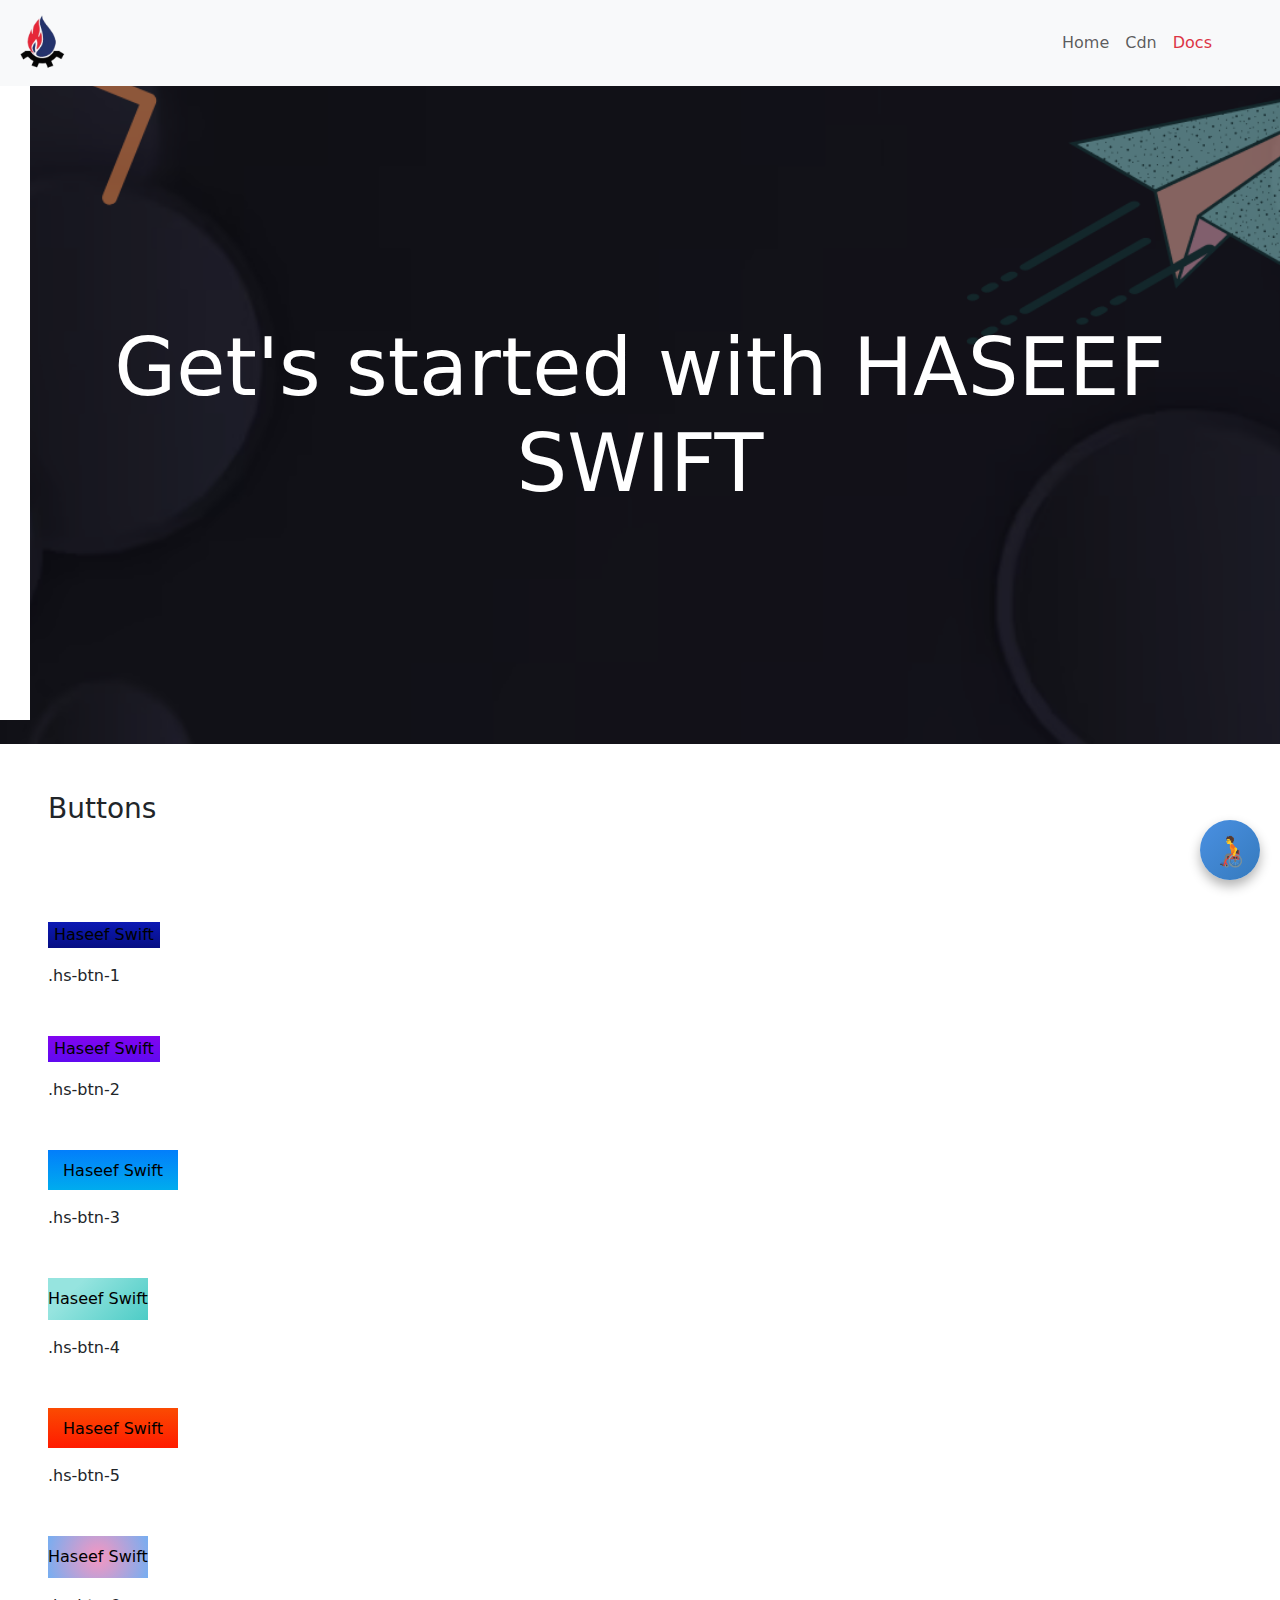
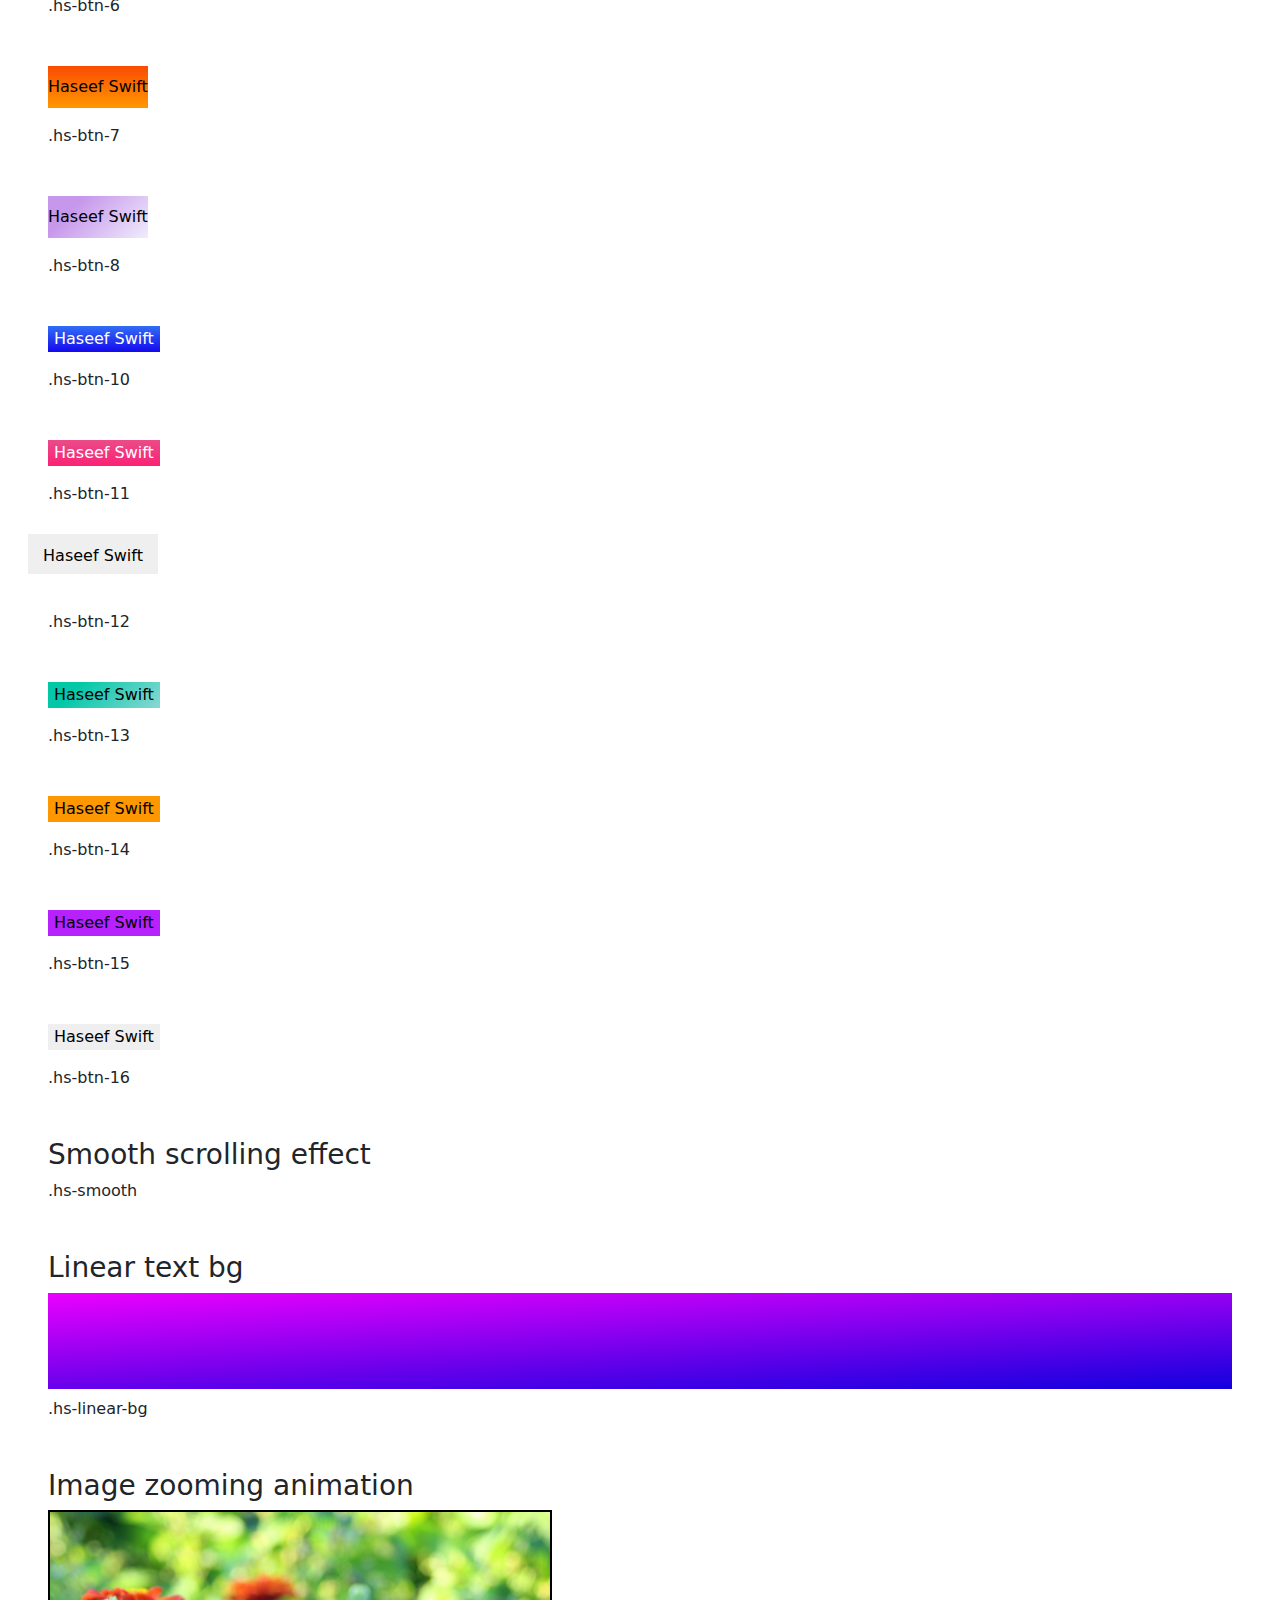
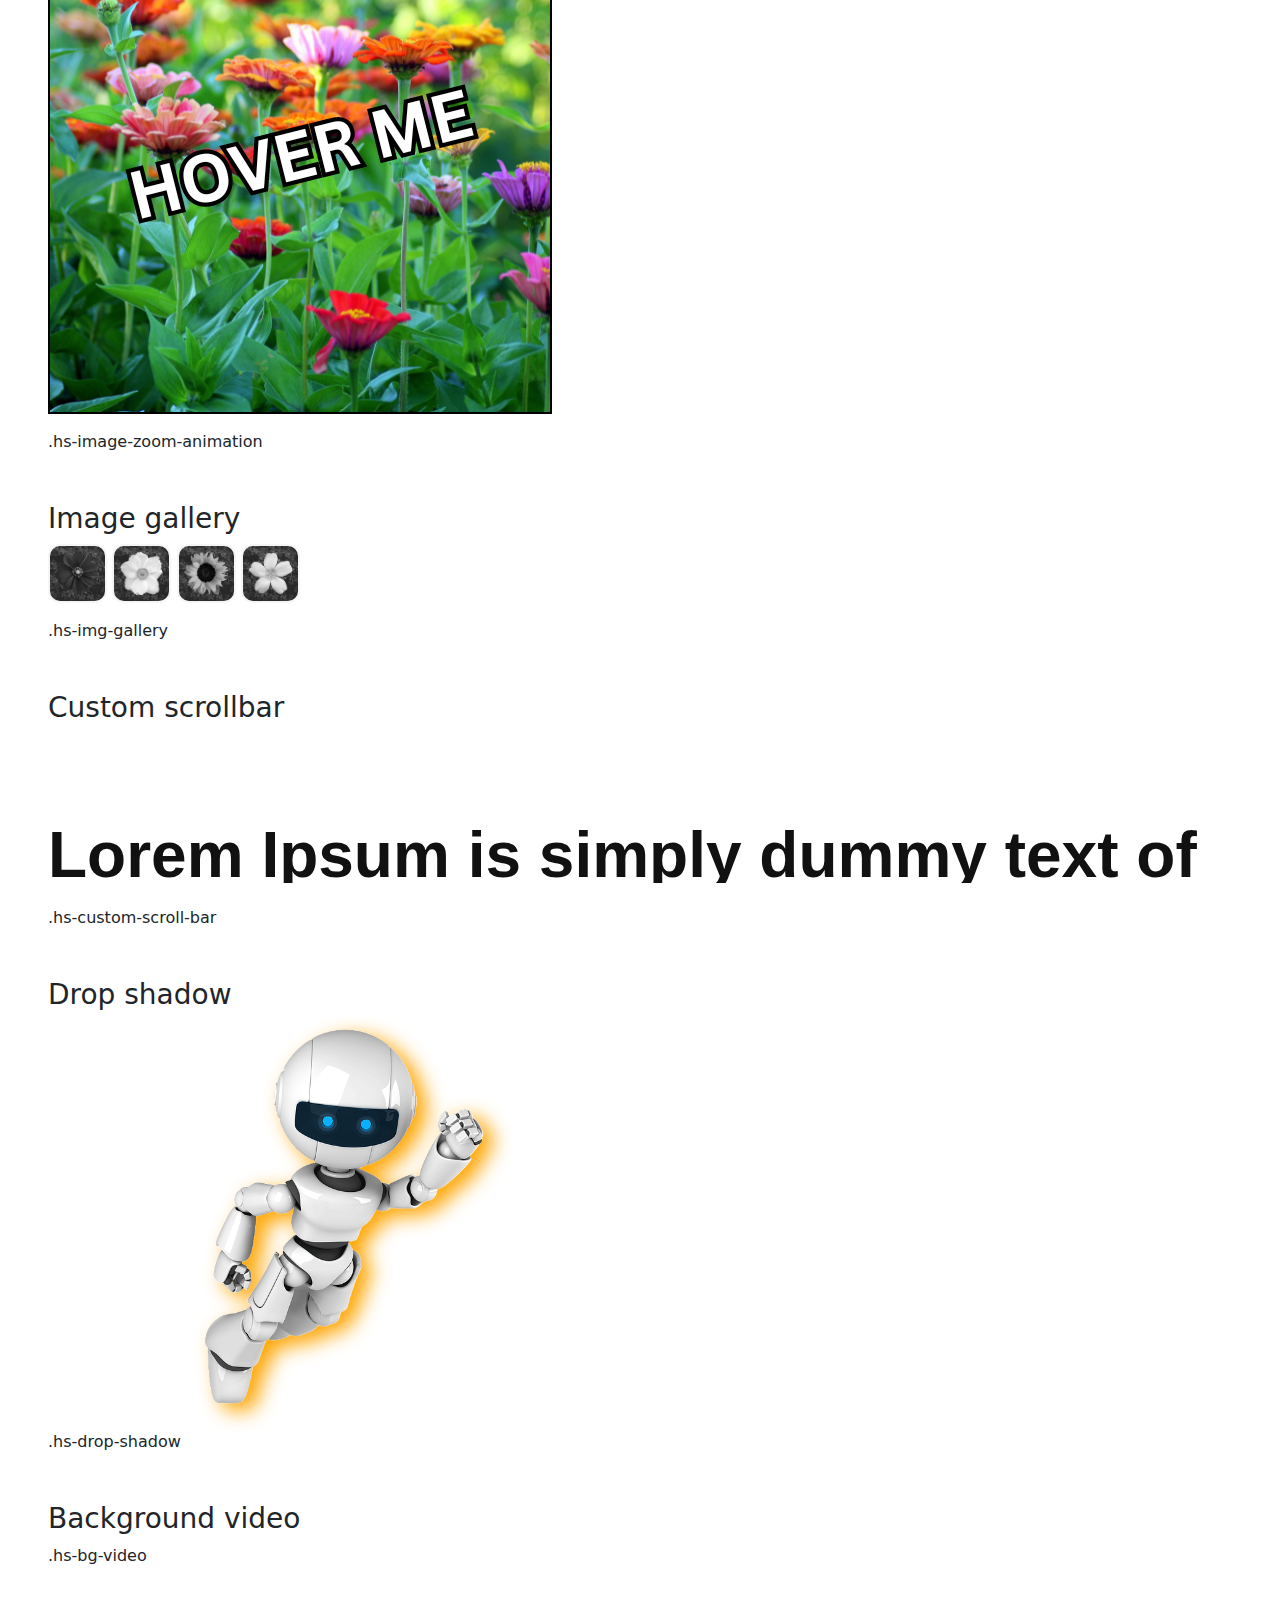
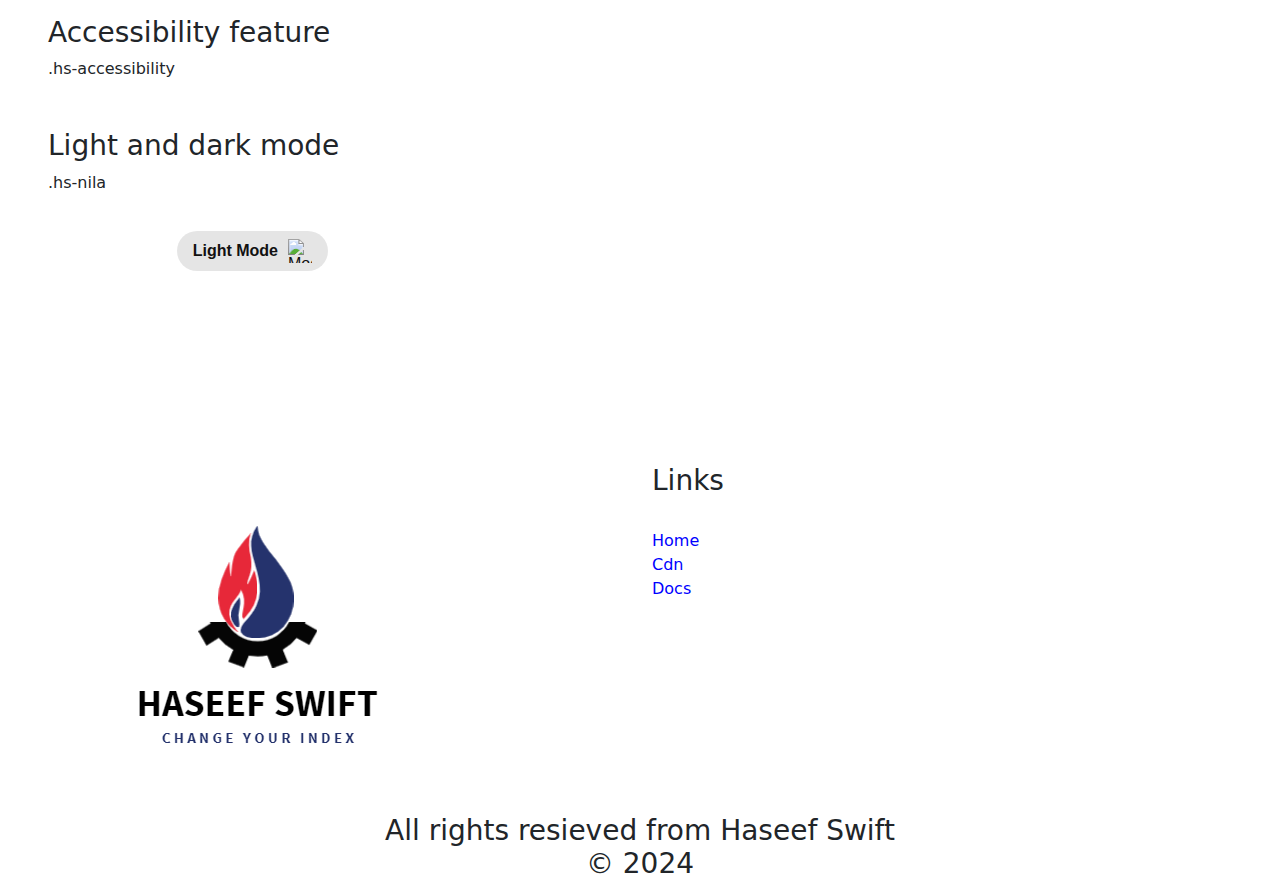
<file: docs.html>
<!DOCTYPE html>
<html lang="en">
<head>
    <meta charset="UTF-8">
    <meta name="viewport" content="width=device-width, initial-scale=1.0">
    <title>Haseef Swift</title>
    <link rel="stylesheet" href="haseef-swift-og.css">
    <link rel="stylesheet" href="style.css">
    <link rel="icon" href="images/log-removebg-preview.png" type="image/logo">
    <link href="https://cdn.jsdelivr.net/npm/bootstrap@5.3.3/dist/css/bootstrap.min.css" rel="stylesheet" integrity="sha384-QWTKZyjpPEjISv5WaRU9OFeRpok6YctnYmDr5pNlyT2bRjXh0JMhjY6hW+ALEwIH" crossorigin="anonymous">
</head>
<body class="hs-smooth">

    <header class="fixed-top">
        <nav class="navbar navbar-expand-lg bg-light">
            <div class="container-fluid">
              <a class="navbar-brand" href="#"><img class="logo" src="images/log-removebg-preview.png" alt="logo"></a>
              <button class="navbar-toggler" type="button" data-bs-toggle="collapse" data-bs-target="#navbarSupportedContent" aria-controls="navbarSupportedContent" aria-expanded="false" aria-label="Toggle navigation">
                <span class="navbar-toggler-icon"></span>
              </button>
              <div class="collapse navbar-collapse" id="navbarSupportedContent">
                <ul class="navbar-nav ms-auto mb-2 mb-lg-0 mx-5">
                  <li class="nav-item">
                    <a class="nav-link " aria-current="page" href="index.html">Home</a>
                  </li>
                  <li class="nav-item">
                    <a class="nav-link" href="cdn.html">Cdn</a>
                  </li>
                  <li class="nav-item">
                    <a class="nav-link text-danger" href="docs.html">Docs</a>
                  </li>
                </ul>
              </div>
            </div>
          </nav>
    </header>

    <section class="cdn-bg p-5 scaleUp mt-5">
        <div class="margint-top mt-5"></div>
        <div class="space p-5"></div>
        <div class="space p-3"></div>
        <h1 class="p-5">Get's started with HASEEF SWIFT</h1>
        <div class="space p-3"></div>
        <div class="space p-5"></div>
    </section>
    
    <h3 class="p-5">Buttons</h3>

    <section class="mt-5 mx-5">
        <button class="hs-btn-1">Haseef Swift</button>
        <br>
        <p class="mt-3">.hs-btn-1</p>
    </section>
    
    <section class="mt-5 mx-5">
        <button class="hs-btn-2">Haseef Swift</button>
        <br>
        <p class="mt-3">.hs-btn-2</p>
    </section>

    <section class="mt-5 mx-5">
        <button class="hs-btn-3">Haseef Swift</button>
        <br>
        <p class="mt-3">.hs-btn-3</p>
    </section>

    <section class="mt-5 mx-5">
        <button class="hs-btn-4">Haseef Swift</button>
        <br>
        <p class="mt-3">.hs-btn-4</p>
    </section>

    <section class="mt-5 mx-5">
        <button class="hs-btn-5">Haseef Swift</button>
        <br>
        <p class="mt-3">.hs-btn-5</p>
    </section>

    <section class="mt-5 mx-5">
        <button class="hs-btn-6">Haseef Swift</button>
        <br>
        <p class="mt-3">.hs-btn-6</p>
    </section>

    <section class="mt-5 mx-5">
        <button class="hs-btn-7">Haseef Swift</button>
        <br>
        <p class="mt-3">.hs-btn-7</p>
    </section>

    <section class="mt-5 mx-5">
        <button class="hs-btn-8">Haseef Swift</button>
        <br>
        <p class="mt-3">.hs-btn-8</p>
    </section>

    <section class="mt-5 mx-5">
        <button class="hs-btn-10">Haseef Swift</button>
        <br>
        <p class="mt-3">.hs-btn-10</p>
    </section>

    <section class="mt-5 mx-5">
        <button class="hs-btn-11">Haseef Swift</button>
        <br>
        <p class="mt-3">.hs-btn-11</p>
    </section>

    <section class="mt-5 mx-5">
        <button class="hs-btn-12">Haseef Swift</button>
        <br>
        <p class="mt-3">.hs-btn-12</p>
    </section>

    <section class="mt-5 mx-5">
        <button class="hs-btn-13">Haseef Swift</button>
        <br>
        <p class="mt-3">.hs-btn-13</p>
    </section>

    <section class="mt-5 mx-5">
        <button class="hs-btn-14">Haseef Swift</button>
        <br>
        <p class="mt-3">.hs-btn-14</p>
    </section>

    <section class="mt-5 mx-5">
        <button class="hs-btn-15">Haseef Swift</button>
        <br>
        <p class="mt-3">.hs-btn-15</p>
    </section>

    <section class="mt-5 mx-5">
        <button class="hs-btn-16">Haseef Swift</button>
        <br>
        <p class="mt-3">.hs-btn-16</p>
    </section>

    <h3 class="mx-5 mt-5">Smooth scrolling effect</h3>

    <section class=" mx-5">

        <p>.hs-smooth</p>
    </section>

    <section class="mt-5 mx-5">
        <h3>Linear text bg</h3>
        <h5 class="hs-linear-bg">Haseef Swift</h5>
        <p>.hs-linear-bg</p>
    </section>

    <section class="mt-5 mx-5">
        <h3>Image zooming animation</h3>
        <img class="img-fluid hs-image-zoom-animation zoom" src="images/hover img.png" alt="logo">
        <p class="mt-3">.hs-image-zoom-animation</p>
    </section>

    <section class="mt-5 mx-5">
        <h3>Image gallery</h3>
        <img class="hs-img-gallery" src="images/1.png" alt="">
        <img class="hs-img-gallery" src="images/2.png" alt="">
        <img class="hs-img-gallery" src="images/3.png" alt="">
        <img class="hs-img-gallery" src="images/4.png" alt="">
        <p class="mt-3">.hs-img-gallery</p>
    </section>

    <section class="mt-5 mx-5">
        <h3>Custom scrollbar</h3>
        <iframe src="iframe-sample.html" frameborder="0" width="100%" height="40%"></iframe>
        <p class="mt-3">.hs-custom-scroll-bar</p>
    </section>

    <section class="mt-5 mx-5">
        <h3>Drop shadow</h3>
        <img class="img-fluid hs-drop-shadow" src="images/robot-6654032_960_720.png" alt="" width="50%">
        <p class="mt-3">.hs-drop-shadow</p>
    </section>

    <h3 class="mx-5 mt-5">Background video</h3>

    <section class=" mx-5">

        <p>.hs-bg-video</p>
    </section>

    <h3 class="mx-5 mt-5">Accessibility feature</h3>

    <section class=" mx-5">

        <p>.hs-accessibility</p>
        <div class="hs-accessibility"></div>
    </section>

    <h3 class="mx-5 mt-5">Light and dark mode</h3>

    <section class=" mx-5">

        <p>.hs-nila</p>
        <iframe src="nila.html" frameborder="0"></iframe>
    </section>






    <footer class="mt-5 bg-white">
        <div class="container">
            <div class="row">
                <div class="col-md-6 mt-5">
                    <img class="img-fluid" src="images/log.png" alt="">
                </div>

                <div class="col-md-6 mt-5">
                    <h3>Links</h3>
                    <br>
                    <a href="#">Home</a>
                    <br>
                    <a href="#">Cdn</a>
                    <br>
                    <a href="#">Docs</a>
                </div>
            </div>
            <h3 class="text-center">All rights resieved from Haseef Swift <br> &copy 2024</h3>
        </div>
    </footer>



    <script src="haseef-swift-og.js"></script>
    <script src="https://cdn.jsdelivr.net/npm/bootstrap@5.3.3/dist/js/bootstrap.bundle.min.js" integrity="sha384-YvpcrYf0tY3lHB60NNkmXc5s9fDVZLESaAA55NDzOxhy9GkcIdslK1eN7N6jIeHz" crossorigin="anonymous"></script>
</body>
</html>
</file>
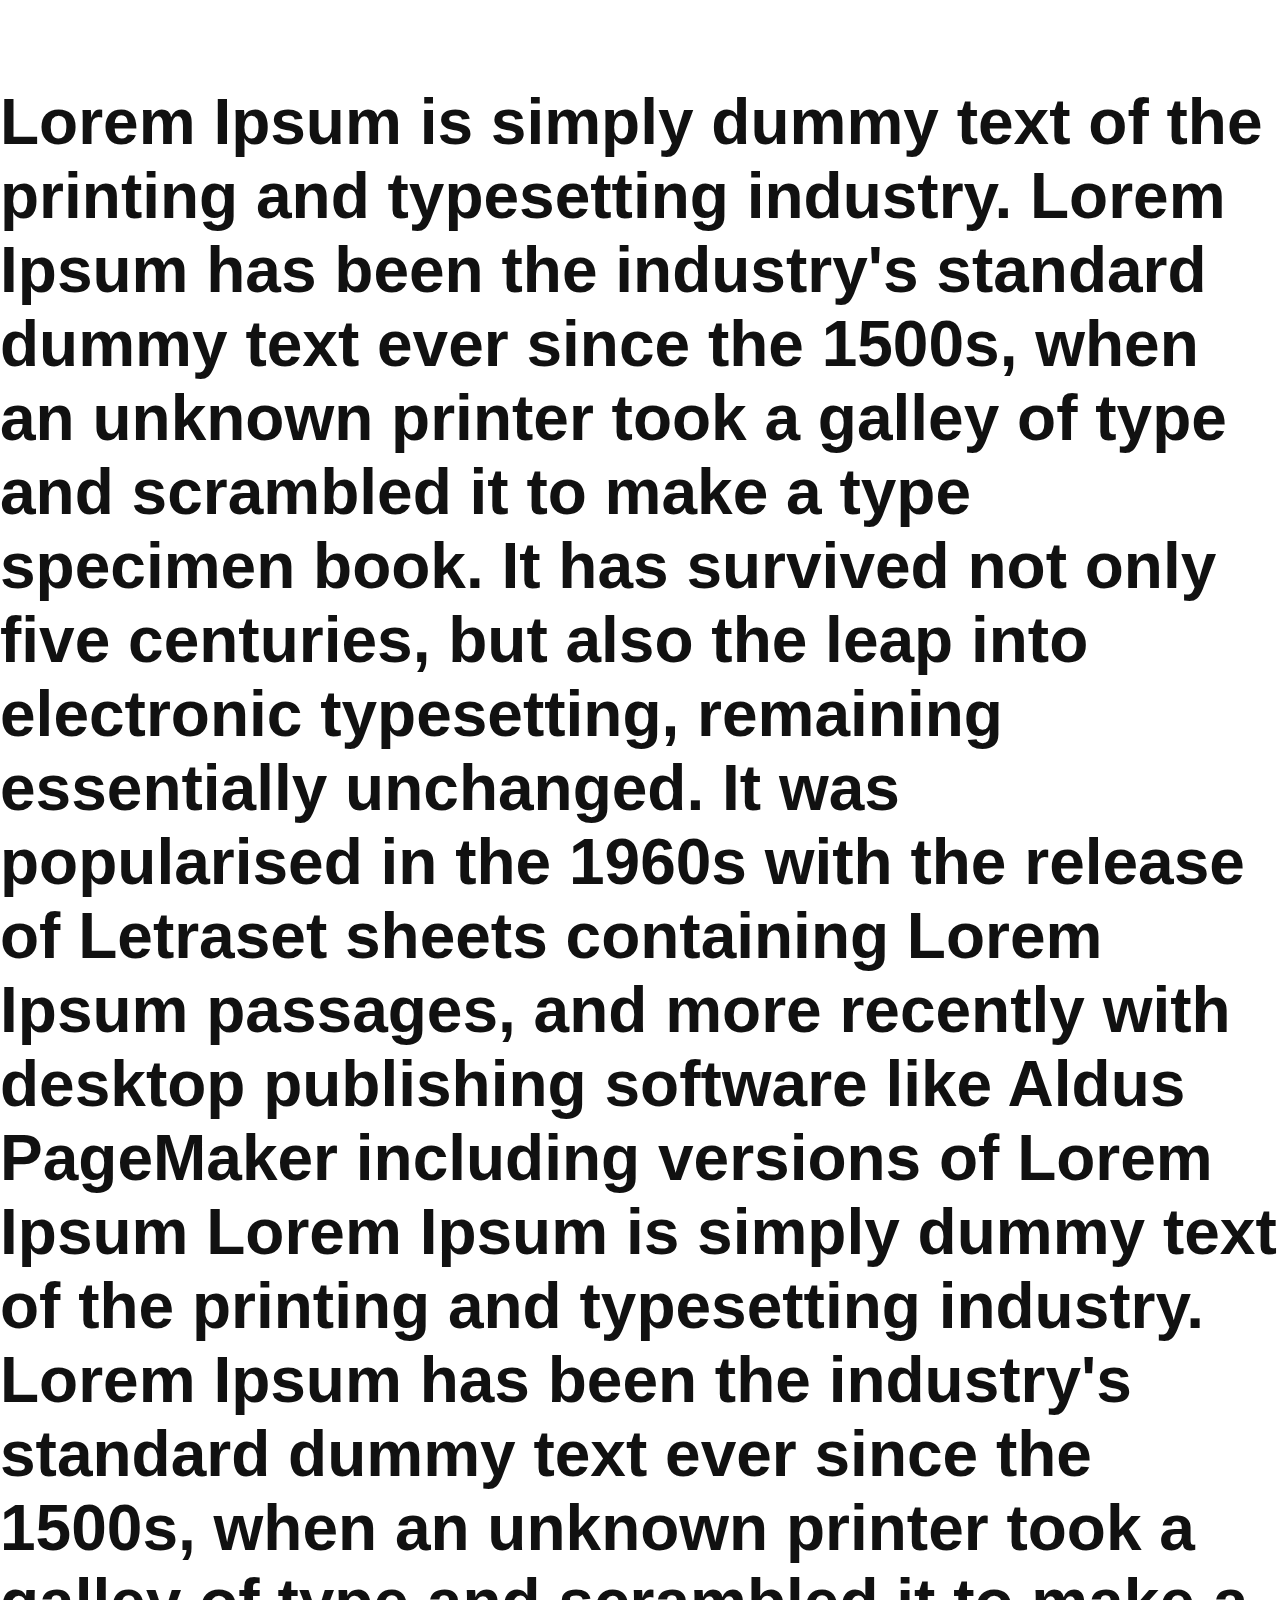
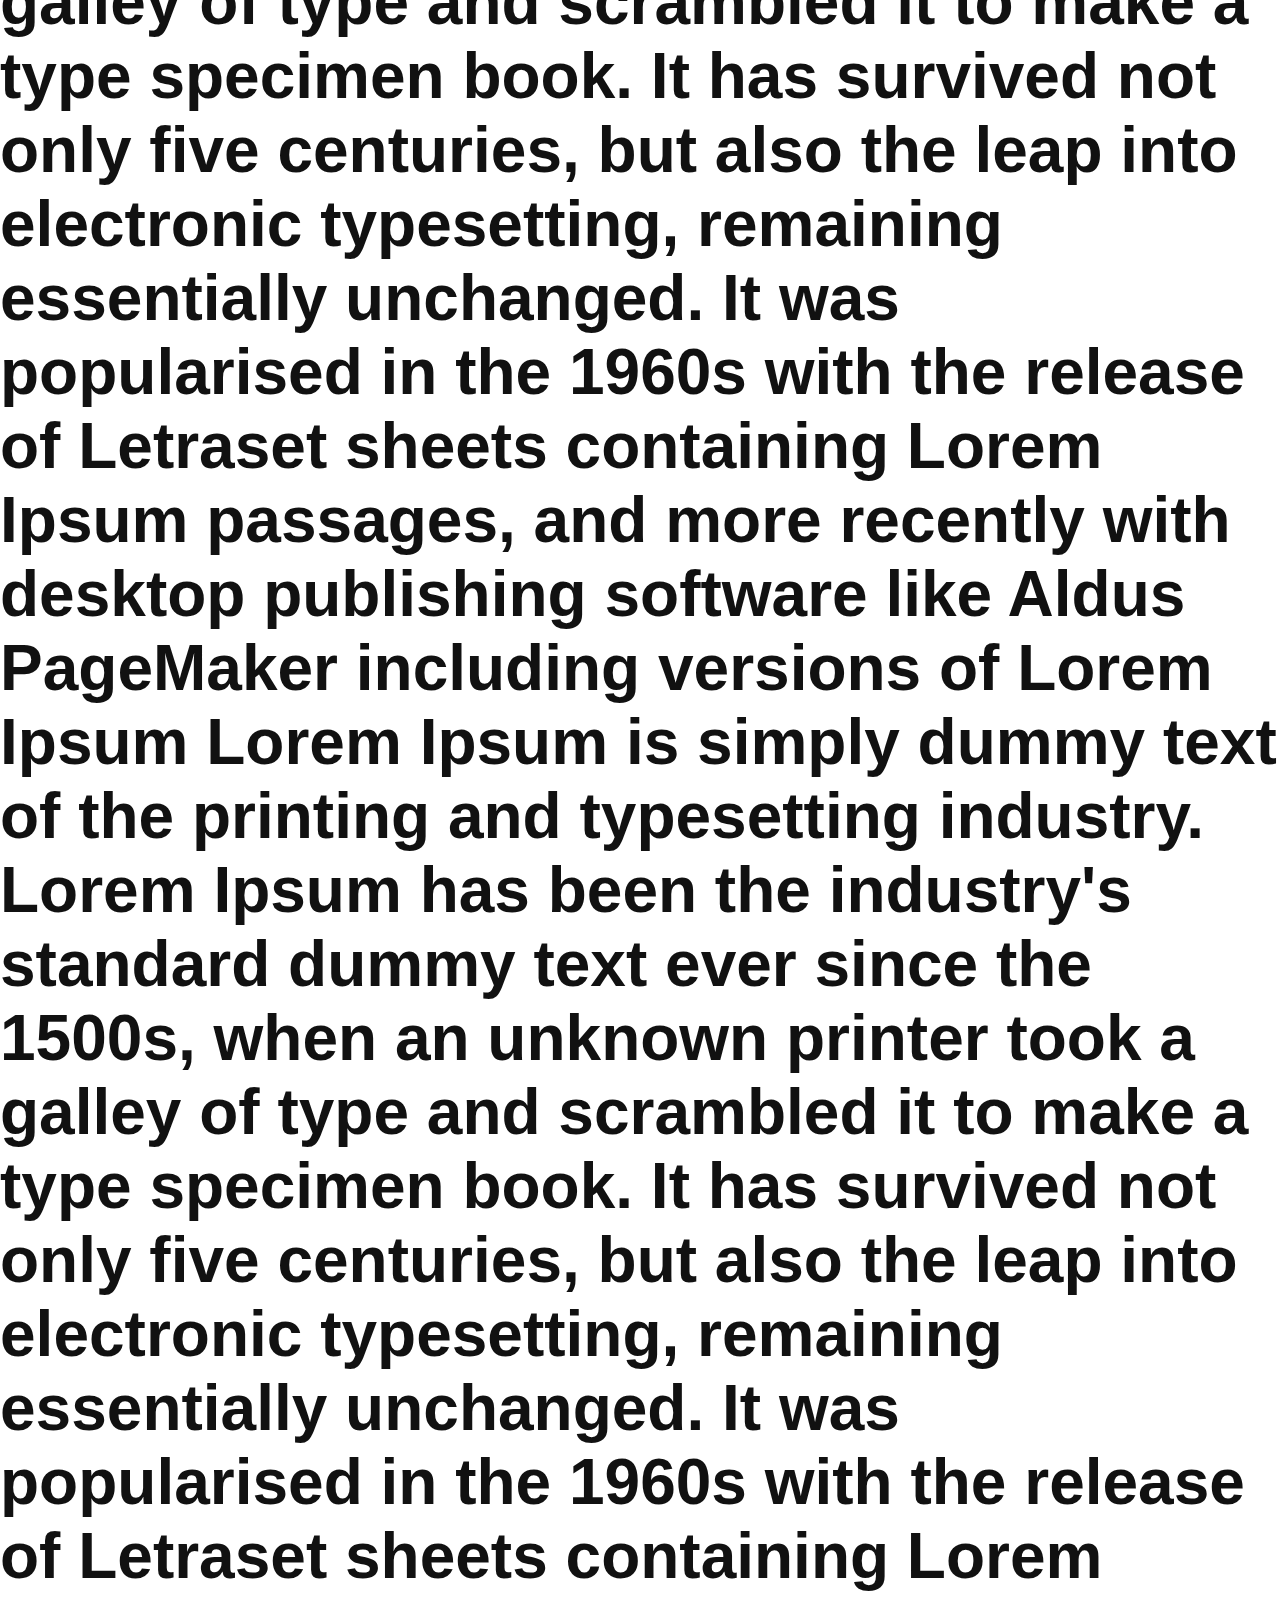
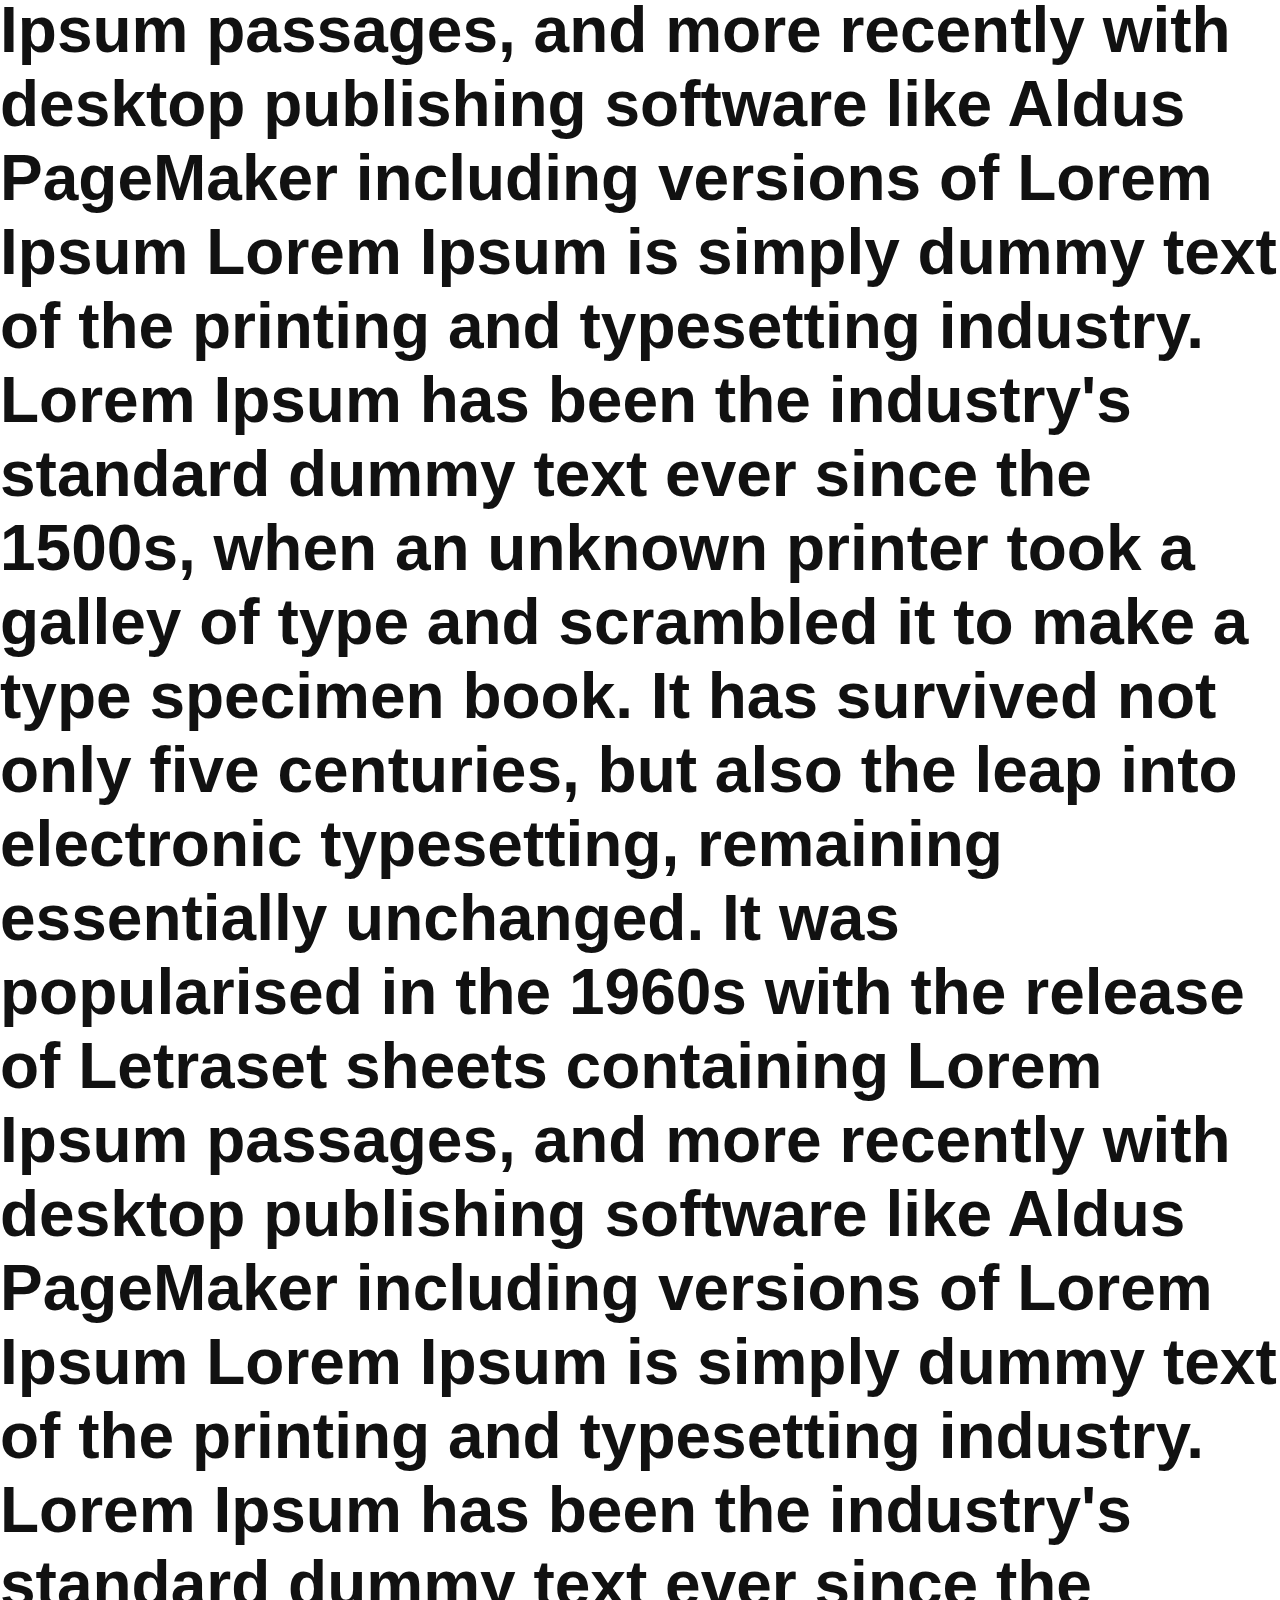
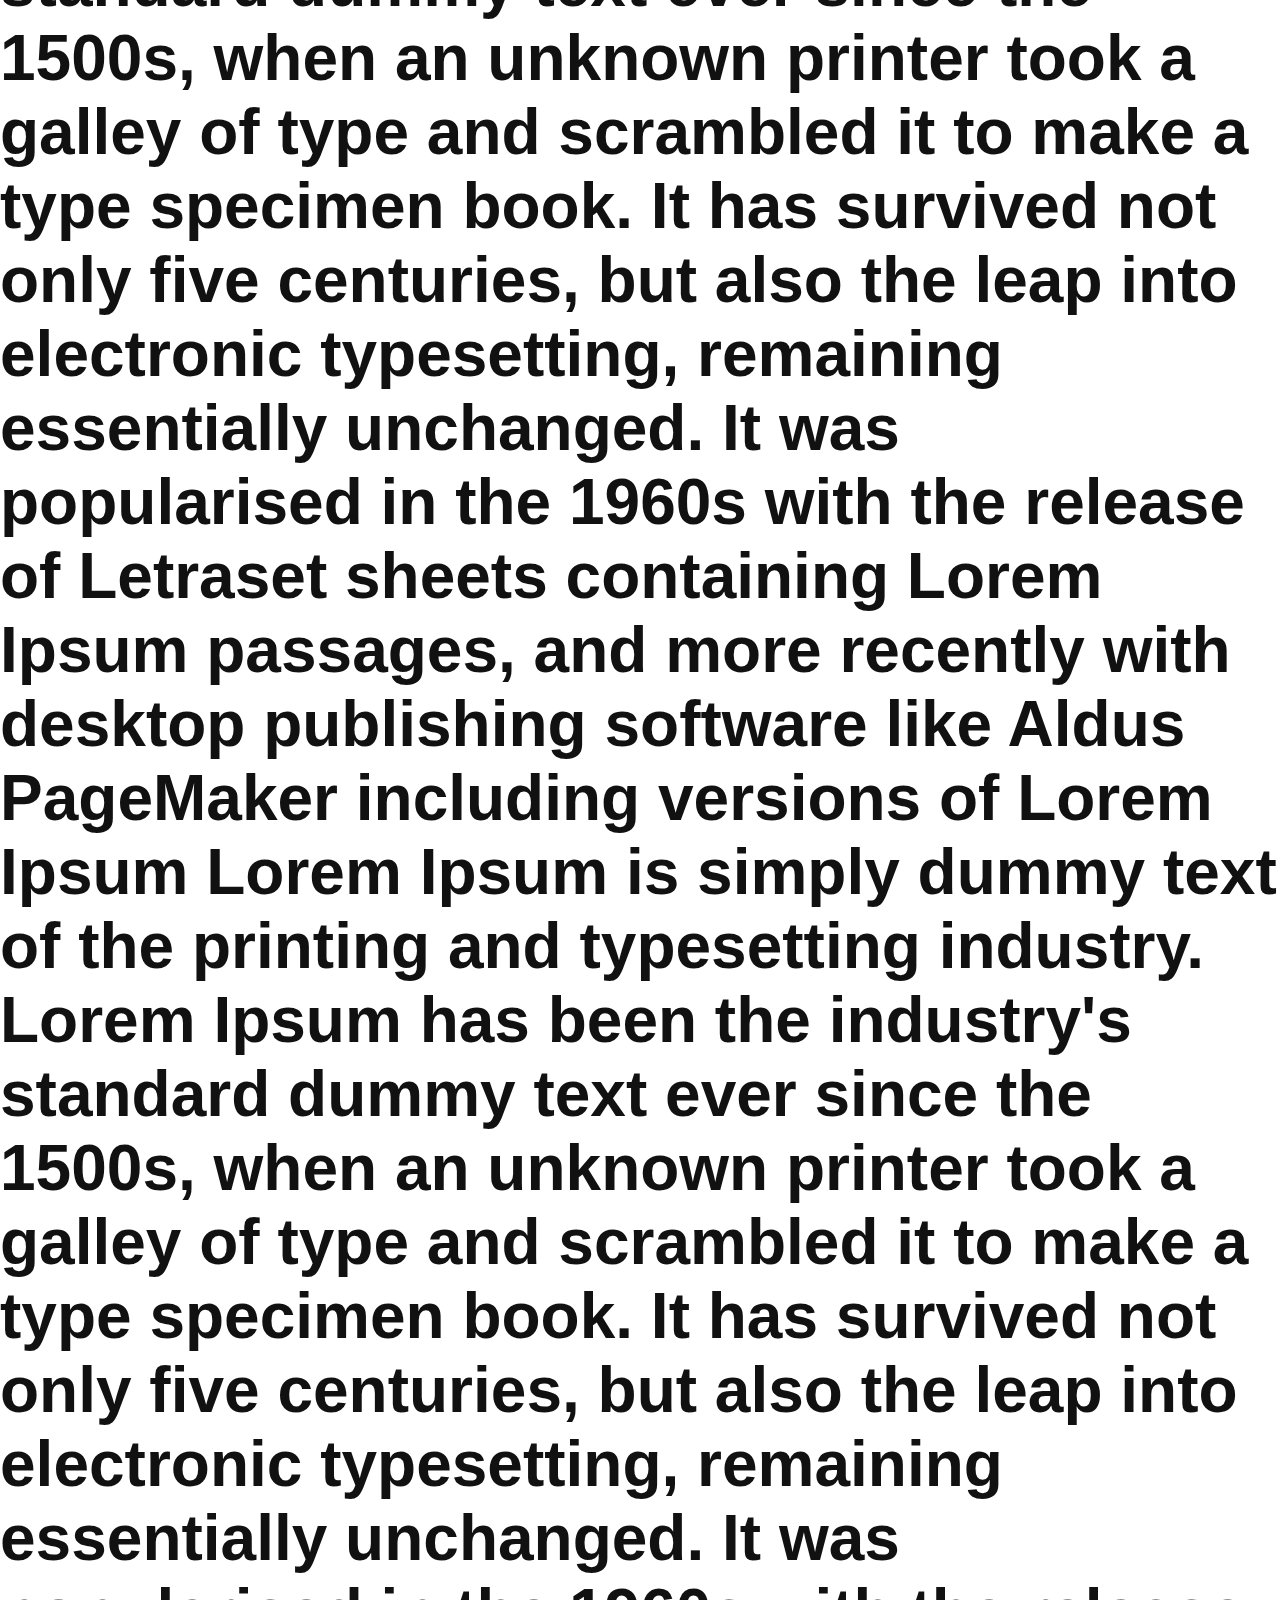
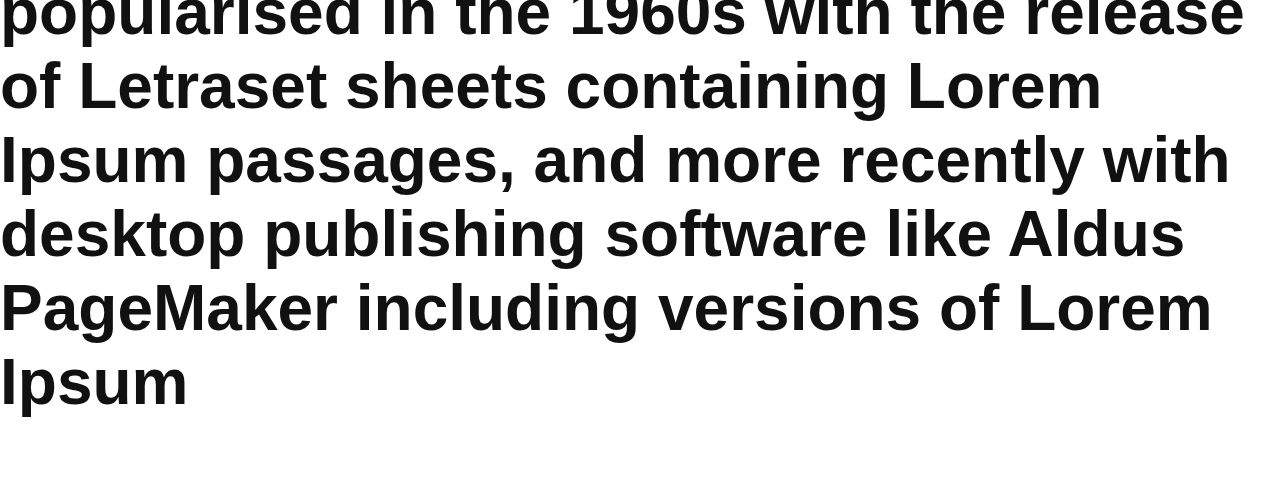
<file: iframe-sample.html>
<!DOCTYPE html>
<html lang="en">
<head>
    <meta charset="UTF-8">
    <meta name="viewport" content="width=device-width, initial-scale=1.0">
    <title>Haseef Swift assets</title>
    <link rel="stylesheet" href="haseef-swift-og.css">
</head>
<body>
    <h4 class="lorem">Lorem Ipsum is simply dummy text of the printing and typesetting industry. Lorem Ipsum has been the industry's standard dummy text ever since the 1500s, when an unknown printer took a galley of type and scrambled it to make a type specimen book. It has survived not only five centuries, but also the leap into electronic typesetting, remaining essentially unchanged. It was popularised in the 1960s with the release of Letraset sheets containing Lorem Ipsum passages, and more recently with desktop publishing software like Aldus PageMaker including versions of Lorem Ipsum
        Lorem Ipsum is simply dummy text of the printing and typesetting industry. Lorem Ipsum has been the industry's standard dummy text ever since the 1500s, when an unknown printer took a galley of type and scrambled it to make a type specimen book. It has survived not only five centuries, but also the leap into electronic typesetting, remaining essentially unchanged. It was popularised in the 1960s with the release of Letraset sheets containing Lorem Ipsum passages, and more recently with desktop publishing software like Aldus PageMaker including versions of Lorem Ipsum
        Lorem Ipsum is simply dummy text of the printing and typesetting industry. Lorem Ipsum has been the industry's standard dummy text ever since the 1500s, when an unknown printer took a galley of type and scrambled it to make a type specimen book. It has survived not only five centuries, but also the leap into electronic typesetting, remaining essentially unchanged. It was popularised in the 1960s with the release of Letraset sheets containing Lorem Ipsum passages, and more recently with desktop publishing software like Aldus PageMaker including versions of Lorem Ipsum
        Lorem Ipsum is simply dummy text of the printing and typesetting industry. Lorem Ipsum has been the industry's standard dummy text ever since the 1500s, when an unknown printer took a galley of type and scrambled it to make a type specimen book. It has survived not only five centuries, but also the leap into electronic typesetting, remaining essentially unchanged. It was popularised in the 1960s with the release of Letraset sheets containing Lorem Ipsum passages, and more recently with desktop publishing software like Aldus PageMaker including versions of Lorem Ipsum
        Lorem Ipsum is simply dummy text of the printing and typesetting industry. Lorem Ipsum has been the industry's standard dummy text ever since the 1500s, when an unknown printer took a galley of type and scrambled it to make a type specimen book. It has survived not only five centuries, but also the leap into electronic typesetting, remaining essentially unchanged. It was popularised in the 1960s with the release of Letraset sheets containing Lorem Ipsum passages, and more recently with desktop publishing software like Aldus PageMaker including versions of Lorem Ipsum
        Lorem Ipsum is simply dummy text of the printing and typesetting industry. Lorem Ipsum has been the industry's standard dummy text ever since the 1500s, when an unknown printer took a galley of type and scrambled it to make a type specimen book. It has survived not only five centuries, but also the leap into electronic typesetting, remaining essentially unchanged. It was popularised in the 1960s with the release of Letraset sheets containing Lorem Ipsum passages, and more recently with desktop publishing software like Aldus PageMaker including versions of Lorem Ipsum
    </h4>
</body>
</html>
</file>
<file: haseef-swift-og.css>
/* All rights reseived from Haseef Swift 
Dont use without lisence 
else we will give copyright
*/


/* Buttons */

  /* 1 */
  .hs-btn-1 {
    background: rgb(6,14,131);
    background: linear-gradient(0deg, rgba(6,14,131,1) 0%, rgba(12,25,180,1) 100%);
    border: none;
  }
  .hs-btn-1:hover {
     background: rgb(0,3,255);
  background: linear-gradient(0deg, rgba(0,3,255,1) 0%, rgba(2,126,251,1) 100%);
  }
  
  /* 2 */
  .hs-btn-2 {
    background: rgb(96,9,240);
    background: linear-gradient(0deg, rgba(96,9,240,1) 0%, rgba(129,5,240,1) 100%);
    border: none;
    
  }
  .hs-btn-2:before {
    height: 0%;
    width: 2px;
  }
  .hs-btn-2:hover {
    box-shadow:  4px 4px 6px 0 rgba(255,255,255,.5),
                -4px -4px 6px 0 rgba(116, 125, 136, .5), 
      inset -4px -4px 6px 0 rgba(255,255,255,.2),
      inset 4px 4px 6px 0 rgba(0, 0, 0, .4);
  }
  
  
  /* 3 */
  .hs-btn-3 {
    background: rgb(0,172,238);
  background: linear-gradient(0deg, rgba(0,172,238,1) 0%, rgba(2,126,251,1) 100%);
    width: 130px;
    height: 40px;
    line-height: 42px;
    padding: 0;
    border: none;
    
  }
  .hs-btn-3 span {
    position: relative;
    display: block;
    width: 100%;
    height: 100%;
  }
  .hs-btn-3:before,
  .hs-btn-3:after {
    position: absolute;
    content: "";
    right: 0;
    top: 0;
     background: rgba(2,126,251,1);
    transition: all 0.3s ease;
  }
  .hs-btn-3:before {
    height: 0%;
    width: 2px;
  }
  .hs-btn-3:after {
    width: 0%;
    height: 2px;
  }
  .hs-btn-3:hover{
     background: transparent;
    box-shadow: none;
  }
  .hs-btn-3:hover:before {
    height: 100%;
  }
  .hs-btn-3:hover:after {
    width: 100%;
  }
  .hs-btn-3 span:hover{
     color: rgba(2,126,251,1);
  }
  .hs-btn-3 span:before,
  .hs-btn-3 span:after {
    position: absolute;
    content: "";
    left: 0;
    bottom: 0;
     background: rgba(2,126,251,1);
    transition: all 0.3s ease;
  }
  .hs-btn-3 span:before {
    width: 2px;
    height: 0%;
  }
  .hs-btn-3 span:after {
    width: 0%;
    height: 2px;
  }
  .hs-btn-3 span:hover:before {
    height: 100%;
  }
  .hs-btn-3 span:hover:after {
    width: 100%;
  }
  
  /* 4 */
  .hs-btn-4 {
    background-color: #4dccc6;
  background-image: linear-gradient(315deg, #4dccc6 0%, #96e4df 74%);
    line-height: 42px;
    padding: 0;
    border: none;
  }
  .hs-btn-4:hover{
    background-color: #89d8d3;
  background-image: linear-gradient(315deg, #89d8d3 0%, #03c8a8 74%);
  }
  .hs-btn-4 span {
    position: relative;
    display: block;
    width: 100%;
    height: 100%;
  }
  .hs-btn-4:before,
  .hs-btn-4:after {
    position: absolute;
    content: "";
    right: 0;
    top: 0;
     box-shadow:  4px 4px 6px 0 rgba(255,255,255,.9),
                -4px -4px 6px 0 rgba(116, 125, 136, .2), 
      inset -4px -4px 6px 0 rgba(255,255,255,.9),
      inset 4px 4px 6px 0 rgba(116, 125, 136, .3);
    transition: all 0.3s ease;
  }
  .hs-btn-4:before {
    height: 0%;
    width: .1px;
  }
  .hs-btn-4:after {
    width: 0%;
    height: .1px;
  }
  .hs-btn-4:hover:before {
    height: 100%;
  }
  .hs-btn-4:hover:after {
    width: 100%;
  }
  .hs-btn-4 span:before,
  .hs-btn-4 span:after {
    position: absolute;
    content: "";
    left: 0;
    bottom: 0;
    box-shadow:  4px 4px 6px 0 rgba(255,255,255,.9),
                -4px -4px 6px 0 rgba(116, 125, 136, .2), 
      inset -4px -4px 6px 0 rgba(255,255,255,.9),
      inset 4px 4px 6px 0 rgba(116, 125, 136, .3);
    transition: all 0.3s ease;
  }
  .hs-btn-4 span:before {
    width: .1px;
    height: 0%;
  }
  .hs-btn-4 span:after {
    width: 0%;
    height: .1px;
  }
  .hs-btn-4 span:hover:before {
    height: 100%;
  }
  .hs-btn-4 span:hover:after {
    width: 100%;
  }
  
  /* 5 */
  .hs-btn-5 {
    width: 130px;
    height: 40px;
    line-height: 42px;
    padding: 0;
    border: none;
    background: rgb(255,27,0);
  background: linear-gradient(0deg, rgba(255,27,0,1) 0%, rgba(251,75,2,1) 100%);
  }
  .hs-btn-5:hover {
    color: #f0094a;
    background: transparent;
     box-shadow:none;
  }
  .hs-btn-5:before,
  .hs-btn-5:after{
    content:'';
    position:absolute;
    top:0;
    right:0;
    height:2px;
    width:0;
    background: #f0094a;
    box-shadow:
     -1px -1px 5px 0px #fff,
     7px 7px 20px 0px #0003,
     4px 4px 5px 0px #0002;
    transition:400ms ease all;
  }
  .hs-btn-5:after{
    right:inherit;
    top:inherit;
    left:0;
    bottom:0;
  }
  .hs-btn-5:hover:before,
  .hs-btn-5:hover:after{
    width:100%;
    transition:800ms ease all;
  }
  
  
  /* 6 */
  .hs-btn-6 {
    background: rgb(247,150,192);
  background: radial-gradient(circle, rgba(247,150,192,1) 0%, rgba(118,174,241,1) 100%);
    line-height: 42px;
    padding: 0;
    border: none;
  }
  .hs-btn-6 span {
    position: relative;
    display: block;
    width: 100%;
    height: 100%;
  }
  .hs-btn-6:before,
  .hs-btn-6:after {
    position: absolute;
    content: "";
    height: 0%;
    width: 1px;
   box-shadow:
     -1px -1px 20px 0px rgba(255,255,255,1),
     -4px -4px 5px 0px rgba(255,255,255,1),
     7px 7px 20px 0px rgba(0,0,0,.4),
     4px 4px 5px 0px rgba(0,0,0,.3);
  }
  .hs-btn-6:before {
    right: 0;
    top: 0;
    transition: all 500ms ease;
  }
  .hs-btn-6:after {
    left: 0;
    bottom: 0;
    transition: all 500ms ease;
  }
  .hs-btn-6:hover{
    background: transparent;
    color: #76aef1;
    box-shadow: none;
  }
  .hs-btn-6:hover:before {
    transition: all 500ms ease;
    height: 100%;
  }
  .hs-btn-6:hover:after {
    transition: all 500ms ease;
    height: 100%;
  }
  .hs-btn-6 span:before,
  .hs-btn-6 span:after {
    position: absolute;
    content: "";
    box-shadow:
     -1px -1px 20px 0px rgba(255,255,255,1),
     -4px -4px 5px 0px rgba(255,255,255,1),
     7px 7px 20px 0px rgba(0,0,0,.4),
     4px 4px 5px 0px rgba(0,0,0,.3);
  }
  .hs-btn-6 span:before {
    left: 0;
    top: 0;
    width: 0%;
    height: .5px;
    transition: all 500ms ease;
  }
  .hs-btn-6 span:after {
    right: 0;
    bottom: 0;
    width: 0%;
    height: .5px;
    transition: all 500ms ease;
  }
  .hs-btn-6 span:hover:before {
    width: 100%;
  }
  .hs-btn-6 span:hover:after {
    width: 100%;
  }
  
  /* 7 */
  .hs-btn-7 {
  background: linear-gradient(0deg, rgba(255,151,0,1) 0%, rgba(251,75,2,1) 100%);
    line-height: 42px;
    padding: 0;
    border: none;
  }
  .hs-btn-7 span {
    position: relative;
    display: block;
    width: 100%;
    height: 100%;
  }
  .hs-btn-7:before,
  .hs-btn-7:after {
    position: absolute;
    content: "";
    right: 0;
    bottom: 0;
    background: rgba(251,75,2,1);
    box-shadow:
     -7px -7px 20px 0px rgba(255,255,255,.9),
     -4px -4px 5px 0px rgba(255,255,255,.9),
     7px 7px 20px 0px rgba(0,0,0,.2),
     4px 4px 5px 0px rgba(0,0,0,.3);
    transition: all 0.3s ease;
  }
  .hs-btn-7:before{
     height: 0%;
     width: 2px;
  }
  .hs-btn-7:after {
    width: 0%;
    height: 2px;
  }
  .hs-btn-7:hover{
    color: rgba(251,75,2,1);
    background: transparent;
  }
  .hs-btn-7:hover:before {
    height: 100%;
  }
  .hs-btn-7:hover:after {
    width: 100%;
  }
  .hs-btn-7 span:before,
  .hs-btn-7 span:after {
    position: absolute;
    content: "";
    left: 0;
    top: 0;
    background: rgba(251,75,2,1);
    box-shadow:
     -7px -7px 20px 0px rgba(255,255,255,.9),
     -4px -4px 5px 0px rgba(255,255,255,.9),
     7px 7px 20px 0px rgba(0,0,0,.2),
     4px 4px 5px 0px rgba(0,0,0,.3);
    transition: all 0.3s ease;
  }
  .hs-btn-7 span:before {
    width: 2px;
    height: 0%;
  }
  .hs-btn-7 span:after {
    height: 2px;
    width: 0%;
  }
  .hs-btn-7 span:hover:before {
    height: 100%;
  }
  .hs-btn-7 span:hover:after {
    width: 100%;
  }
  
  /* 8 */
  .hs-btn-8 {
    background-color: #f0ecfc;
  background-image: linear-gradient(315deg, #f0ecfc 0%, #c797eb 74%);
    line-height: 42px;
    padding: 0;
    border: none;
  }
  .hs-btn-8 span {
    position: relative;
    display: block;
    width: 100%;
    height: 100%;
  }
  .hs-btn-8:before,
  .hs-btn-8:after {
    position: absolute;
    content: "";
    right: 0;
    bottom: 0;
    background: #c797eb;
    /*box-shadow:  4px 4px 6px 0 rgba(255,255,255,.5),
                -4px -4px 6px 0 rgba(116, 125, 136, .2), 
      inset -4px -4px 6px 0 rgba(255,255,255,.5),
      inset 4px 4px 6px 0 rgba(116, 125, 136, .3);*/
    transition: all 0.3s ease;
  }
  .hs-btn-8:before{
     height: 0%;
     width: 2px;
  }
  .hs-btn-8:after {
    width: 0%;
    height: 2px;
  }
  .hs-btn-8:hover:before {
    height: 100%;
  }
  .hs-btn-8:hover:after {
    width: 100%;
  }
  .hs-btn-8:hover{
    background: transparent;
  }
  .hs-btn-8 span:hover{
    color: #c797eb;
  }
  .hs-btn-8 span:before,
  .hs-btn-8 span:after {
    position: absolute;
    content: "";
    left: 0;
    top: 0;
    background: #c797eb;
    /*box-shadow:  4px 4px 6px 0 rgba(255,255,255,.5),
                -4px -4px 6px 0 rgba(116, 125, 136, .2), 
      inset -4px -4px 6px 0 rgba(255,255,255,.5),
      inset 4px 4px 6px 0 rgba(116, 125, 136, .3);*/
    transition: all 0.3s ease;
  }
  .hs-btn-8 span:before {
    width: 2px;
    height: 0%;
  }
  .hs-btn-8 span:after {
    height: 2px;
    width: 0%;
  }
  .hs-btn-8 span:hover:before {
    height: 100%;
  }
  .hs-btn-8 span:hover:after {
    width: 100%;
  }
    
  
  
  /* 10 */
  .hs-btn-10 {
    background: rgb(22,9,240);
  background: linear-gradient(0deg, rgba(22,9,240,1) 0%, rgba(49,110,244,1) 100%);
    color: #fff;
    border: none;
    transition: all 0.3s ease;
    overflow: hidden;
  }
  .hs-btn-10:after {
    position: absolute;
    content: " ";
    top: 0;
    left: 0;
    z-index: -1;
    width: 100%;
    height: 100%;
    transition: all 0.3s ease;
    -webkit-transform: scale(.1);
    transform: scale(.1);
  }
  .hs-btn-10:hover {
    color: #fff;
    border: none;
    background: transparent;
  }
  .hs-btn-10:hover:after {
    background: rgb(0,3,255);
  background: linear-gradient(0deg, rgba(2,126,251,1) 0%,  rgba(0,3,255,1)100%);
    -webkit-transform: scale(1);
    transform: scale(1);
  }
  
  /* 11 */
  .hs-btn-11 {
    border: none;
    background: rgb(251,33,117);
      background: linear-gradient(0deg, rgba(251,33,117,1) 0%, rgba(234,76,137,1) 100%);
      color: #fff;
      overflow: hidden;
  }
  .hs-btn-11:hover {
      text-decoration: none;
      color: #fff;
  }
  .hs-btn-11:before {
      position: absolute;
      content: '';
      display: inline-block;
      top: -180px;
      left: 0;
      width: 30px;
      height: 100%;
      background-color: #fff;
      animation: shiny-btn1 3s ease-in-out infinite;
  }
  .hs-btn-11:hover{
    opacity: .7;
  }
  .hs-btn-11:active{
    box-shadow:  4px 4px 6px 0 rgba(255,255,255,.3),
                -4px -4px 6px 0 rgba(116, 125, 136, .2), 
      inset -4px -4px 6px 0 rgba(255,255,255,.2),
      inset 4px 4px 6px 0 rgba(0, 0, 0, .2);
  }
  
  
  /* @keyframes shiny-btn1 {
      0% { -webkit-transform: scale(0) rotate(45deg); opacity: 0; }
      80% { -webkit-transform: scale(0) rotate(45deg); opacity: 0.5; }
      81% { -webkit-transform: scale(4) rotate(45deg); opacity: 1; }
      100% { -webkit-transform: scale(50) rotate(45deg); opacity: 0; }
  } */
  
  
  /* 12 */
  .hs-btn-12{
    position: relative;
    right: 20px;
    bottom: 20px;
    border:none;
    box-shadow: none;
    width: 130px;
    height: 40px;
    line-height: 42px;
    -webkit-perspective: 230px;
    perspective: 230px;
  }
  .hs-btn-12 span {
    background: rgb(0,172,238);
  background: linear-gradient(0deg, rgba(0,172,238,1) 0%, rgba(2,126,251,1) 100%);
    display: block;
    position: absolute;
    width: 130px;
    height: 40px;
    box-shadow:inset 2px 2px 2px 0px rgba(255,255,255,.5),
     7px 7px 20px 0px rgba(0,0,0,.1),
     4px 4px 5px 0px rgba(0,0,0,.1);
    border-radius: 5px;
    margin:0;
    text-align: center;
    -webkit-box-sizing: border-box;
    -moz-box-sizing: border-box;
    box-sizing: border-box;
    -webkit-transition: all .3s;
    transition: all .3s;
  }
  .hs-btn-12 span:nth-child(1) {
    box-shadow:
     -7px -7px 20px 0px #fff9,
     -4px -4px 5px 0px #fff9,
     7px 7px 20px 0px #0002,
     4px 4px 5px 0px #0001;
    -webkit-transform: rotateX(90deg);
    -moz-transform: rotateX(90deg);
    transform: rotateX(90deg);
    -webkit-transform-origin: 50% 50% -20px;
    -moz-transform-origin: 50% 50% -20px;
    transform-origin: 50% 50% -20px;
  }
  .hs-btn-12 span:nth-child(2) {
    -webkit-transform: rotateX(0deg);
    -moz-transform: rotateX(0deg);
    transform: rotateX(0deg);
    -webkit-transform-origin: 50% 50% -20px;
    -moz-transform-origin: 50% 50% -20px;
    transform-origin: 50% 50% -20px;
  }
  .hs-btn-12:hover span:nth-child(1) {
    box-shadow:inset 2px 2px 2px 0px rgba(255,255,255,.5),
     7px 7px 20px 0px rgba(0,0,0,.1),
     4px 4px 5px 0px rgba(0,0,0,.1);
    -webkit-transform: rotateX(0deg);
    -moz-transform: rotateX(0deg);
    transform: rotateX(0deg);
  }
  .hs-btn-12:hover span:nth-child(2) {
    box-shadow:inset 2px 2px 2px 0px rgba(255,255,255,.5),
     7px 7px 20px 0px rgba(0,0,0,.1),
     4px 4px 5px 0px rgba(0,0,0,.1);
   color: transparent;
    -webkit-transform: rotateX(-90deg);
    -moz-transform: rotateX(-90deg);
    transform: rotateX(-90deg);
  }
  
  
  /* 13 */
  .hs-btn-13 {
    background-color: #89d8d3;
  background-image: linear-gradient(315deg, #89d8d3 0%, #03c8a8 74%);
    border: none;
    z-index: 1;
  }
  .hs-btn-13:after {
    position: absolute;
    content: "";
    width: 100%;
    height: 0;
    bottom: 0;
    left: 0;
    z-index: -1;
    border-radius: 5px;
     background-color: #4dccc6;
  background-image: linear-gradient(315deg, #4dccc6 0%, #96e4df 74%);
    box-shadow:
     -7px -7px 20px 0px #fff9,
     -4px -4px 5px 0px #fff9,
     7px 7px 20px 0px #0002,
     4px 4px 5px 0px #0001;
    transition: all 0.3s ease;
  }
  .hs-btn-13:hover {
    color: #fff;
  }
  .hs-btn-13:hover:after {
    top: 0;
    height: 100%;
  }
  .hs-btn-13:active {
    top: 2px;
  }
  
  
  /* 14 */
  .hs-btn-14 {
    background: rgb(255,151,0);
    border: none;
    z-index: 1;
  }
  .hs-btn-14:after {
    position: absolute;
    content: "";
    width: 100%;
    height: 0;
    top: 0;
    left: 0;
    z-index: -1;
    border-radius: 5px;
    background-color: #eaf818;
    background-image: linear-gradient(315deg, #eaf818 0%, #f6fc9c 74%);
     box-shadow:inset 2px 2px 2px 0px rgba(255,255,255,.5);
     /* 7px 7px 20px 0px rgba(0,0,0,.1),
     4px 4px 5px 0px rgba(0,0,0,.1); */
    transition: all 0.3s ease;
  }
  .hs-btn-14:hover {
    color: #000;
  }
  .hs-btn-14:hover:after {
    top: auto;
    bottom: 0;
    height: 100%;
  }
  .hs-btn-14:active {
    top: 2px;
  }
  
  /* 15 */
  .hs-btn-15 {
    background: #b621fe;
    border: none;
    z-index: 1;
  }
  .hs-btn-15:after {
    position: absolute;
    content: "";
    width: 0;
    height: 100%;
    top: 0;
    right: 0;
    z-index: -1;
    background-color: #663dff;
    border-radius: 5px;
     box-shadow:inset 2px 2px 2px 0px rgba(255,255,255,.5),
     7px 7px 20px 0px rgba(0,0,0,.1),
     4px 4px 5px 0px rgba(0,0,0,.1);
    transition: all 0.3s ease;
  }
  .hs-btn-15:hover {
    color: #fff;
  }
  .hs-btn-15:hover:after {
    left: 0;
    width: 100%;
  }
  .hs-btn-15:active {
    top: 2px;
  }
  
  
  /* 16 */
  .hs-btn-16 {
    border: none;
    color: #000;
  }
  .hs-btn-16:after {
    position: absolute;
    content: "";
    width: 0;
    height: 100%;
    top: 0;
    left: 0;
    direction: rtl;
    z-index: -1;
    box-shadow:
     -7px -7px 20px 0px #fff9,
     -4px -4px 5px 0px #fff9,
     7px 7px 20px 0px #0002
     4px 4px 5px 0px #0001;
    transition: all 0.3s ease;
  }
  .hs-btn-16:hover {
    color: #000;
  }
  .hs-btn-16:hover:after {
    left: auto;
    right: 0;
    width: 100%;
  }
  .hs-btn-16:active {
    top: 2px;
  }
  
  /* Smooth scroll */

  .hs-smooth{
    scroll-behavior: smooth;
  }

/* Linear bg */

.hs-linear-bg{
    font-size: 5em;
    background: rgb(235,0,255);
    background: linear-gradient(177deg, rgba(235,0,255,1) 0%, rgba(18,0,222,1) 100%);
/* -webkit-background-clip: text; */
 -webkit-text-fill-color: transparent;
}

/* Image zoom animation */

.hs-image-zoom-animation:hover{
  border-radius: 5px;
  transform: scale(1.1);
  transition-duration: 1s;
}
.zoom{
  border: 2px solid black;
}

/* Image gallery */

.hs-img-gallery{
  filter: saturate(0%);
  width: 5%;
  border: 2px solid whitesmoke;
  height: 100%;
  object-fit: cover;
  border-radius: 12px;
  transition: all ease 0.4s;
  cursor: pointer;
}
.hs-img-gallery:hover{
  filter: saturate(100%);
  width: 50%;
}

/* Iframe style */

.lorem{
  font-size: 4em;
}

/* Custom scroll bar */

/* .hs-custom-scroll{
  scroll-behavior: smooth;
}
.hs-custom-scroll::-webkit-scrollbar{
  width: 20px;
}
.hs-custom-scroll::-webkit-scrollbar-track{
  background-color: #e4e4e4;
  border-radius: 100px;
}
.hs-custom-scroll::-webkit-scrollbar-thumb{
  border-radius: 100px;
  background-image: linear-gradient(180deg , #d0368a 0% , #708ad4 99%);
  box-shadow: inset 2px 2px 5px 0 rgba(#fff,0.5);
} */

body{
  scroll-behavior: smooth;
}
.hs-custom-scroll-bar::-webkit-scrollbar{
  width: 20px;
}
.hs-custom-scroll-bar::-webkit-scrollbar-track{
  background-color: #e4e4e4;
  border-radius: 100px;
}
.hs-custom-scroll-bar::-webkit-scrollbar-thumb{
  border-radius: 100px;
  background-image: linear-gradient(180deg , #d0368a 0% , #708ad4 99%);
  box-shadow: inset 2px 2px 5px 0 rgba(#fff,0.5);
}

/* drop shadow */

.hs-drop-shadow{
  filter: drop-shadow(10px 7px 10px orange);
}

/* Background video */

.hs-bg-video{
  position: absolute;
  right: 0;
  bottom: 0;
  z-index: -1;
}

@media (min-aspect-ratio:16/9){
  .hs-bg-video{
    width: 100%;
    height: auto;
  }
}

@media (max-aspect-ratio:16/9){
  .hs-bg-video{
    width: auto;
    height: 100%;
  }
}

/* Accebility code */

  /* Accessibility Button */
  .hs-accessibility-btn {
    position: fixed;
    bottom: 20px;
    right: 20px;
    background: linear-gradient(135deg, #4a90e2, #357ABD);
    color: white;
    border: none;
    border-radius: 50%;
    width: 60px;
    height: 60px;
    display: flex;
    align-items: center;
    justify-content: center;
    box-shadow: 0 6px 12px rgba(0, 0, 0, 0.3);
    cursor: pointer;
    z-index: 1050;
    transition: transform 0.2s ease-in-out, background 0.3s;
}

.hs-accessibility-btn:hover {
    transform: scale(1.2);
    background: linear-gradient(135deg, #357ABD, #1B5E9A);
}

.hs-accessibility-icon {
    font-size: 30px;
}

/* Modal Styles */
.hs-accessibility-modal {
    display: none;
    position: fixed;
    z-index: 1050;
    left: 0;
    top: 0;
    width: 100%;
    height: 100%;
    overflow: auto;
    background-color: rgba(0, 0, 0, 0.6);
    animation: fadeIn 0.4s ease-in-out;
}

@keyframes fadeIn {
    from {
        opacity: 0;
    }
    to {
        opacity: 1;
    }
}

.hs-accessibility-modal-dialog {
    margin: 10% auto;
    background: white;
    border-radius: 12px;
    width: 90%;
    max-width: 400px;
    box-shadow: 0 8px 16px rgba(0, 0, 0, 0.4);
    animation: slideDown 0.5s ease-out;
}

@keyframes slideDown {
    from {
        transform: translateY(-100%);
    }
    to {
        transform: translateY(0);
    }
}

.hs-accessibility-modal-header {
    background: linear-gradient(135deg, #4a90e2, #357ABD);
    color: white;
    padding: 1em;
    border-top-left-radius: 12px;
    border-top-right-radius: 12px;
    display: flex;
    justify-content: space-between;
    align-items: center;
}

.hs-accessibility-modal-header h5 {
    margin: 0;
    font-size: 18px;
}

.hs-accessibility-modal-body {
    padding: 1em;
}

.hs-accessibility-modal-body p {
    font-size: 16px;
    margin-bottom: 1em;
    color: #333;
}

.hs-accessibility-modal-footer {
    display: flex;
    justify-content: flex-end;
    padding: 1em;
}

/* Buttons */
.hs-accessibility-modal-body button {
    width: 100%;
    padding: 10px;
    margin-bottom: 10px;
    font-size: 16px;
    border: none;
    border-radius: 8px;
    cursor: pointer;
    transition: transform 0.3s ease, background-color 0.3s ease;
}

.hs-accessibility-modal-body button:hover {
    transform: scale(1.05);
}

.hs-btn-primary {
    background: #4a90e2;
    color: white;
}

.hs-btn-secondary {
    background: #6c757d;
    color: white;
}

.hs-btn-warning {
    background: #f0ad4e;
    color: white;
}

.hs-btn-success {
    background: #5cb85c;
    color: white;
}

.hs-btn-danger {
    background: #d9534f;
    color: white;
}

.hs-btn-dark {
    background: #343a40;
    color: white;
}

/* Accessibility Modes */
.hs-high-contrast {
    background-color: black !important;
    color: yellow !important;
}

.hs-grayscale {
    filter: grayscale(100%);
}

.hs-sepia {
    filter: sepia(80%);
}
.hs-btn-close{
  background: red;
  color: white;
  font-weight: bold;
  font-size: 1.2em;
  border: 2px solid black;
  border-radius: 5px;
}

/* Dark and White Mode */

:root {
  --bg-light: #ffffff;
  --text-light: #111;
  --bg-dark: #121212;
  --text-dark: #f1f1f1;
}

body {
  margin: 0;
  padding: 0;
  font-family: Arial, sans-serif;
  background-color: var(--bg-light);
  color: var(--text-light);
  transition: background 0.3s, color 0.3s;
}

.hs-dark-mode {
  background-color: var(--bg-dark);
  color: var(--text-dark);
}

.hs-toggle-container {
  position: fixed;
  top: 20px;
  right: 20px;
  display: flex;
  align-items: center;
  background: rgba(0, 0, 0, 0.1);
  padding: 8px 16px;
  border-radius: 30px;
  cursor: pointer;
  transition: background 0.3s;
}

.hs-toggle-container:hover {
  background: rgba(0, 0, 0, 0.2);
}

.hs-toggle-text {
  margin-right: 10px;
  font-weight: bold;
}

.hs-toggle-icon {
  width: 24px;
  height: 24px;
}




/* All rights reseived from Haseef Swift 
Dont use without lisence 
else we will give copyright
*/
</file>
<file: style.css>
@import url('https://fonts.googleapis.com/css2?family=Courgette&family=Delicious+Handrawn&family=Playfair+Display:ital,wght@0,400..900;1,400..900&family=Rubik+Scribble&family=Rubik:ital,wght@0,300..900;1,300..900&family=Workbench&display=swap');

.logo{
    width: 3em;
}
.home-bg{
    background-image: url("images/bg1.png");
    background-position: center;
    background-repeat: no-repeat;
    background-size: cover;
    background-attachment: fixed;
}
.home-bg h1{
    color: white;
    font-size: 5em;

}
body{
    scroll-behavior: smooth;
}
.home-p{
    font-size: 1.5em;
    font-family: "Delicious Handrawn", cursive;
    letter-spacing: 2px;
    font-style: normal;
}
footer a{
    text-decoration: none;
    font-size: 1em;
    color: blue;
}
.cdn-bg{
    background-image: url("images/bg2.png");
    background-position: center;
    background-repeat: no-repeat;
    background-size: cover;
    background-attachment: fixed;
}
.cdn-bg h1{
    color: white;
    font-size: 5em;
    text-align: center;
}

input{
    color: white;
    border: 2px solid white;
    border-radius: 5px;
    width: 15em;
    height: 3em;
}
::placeholder{
    color: white;
    font-weight: bolder;
    font-size: 1em;
    text-align: center;
}
.cdn-bg2{
    background-image: url("images/bg3.png");
    background-position: center;
    background-repeat: no-repeat;
    background-size: cover;
    background-attachment: fixed;
}
.cdn-bg2 h1{
    color: white;
    font-size: 5em;
    text-align: center;
}

/* Copy */
 #copyBtn{
    font-weight: bolder;
    font-size: 2em;
 }
</file>
